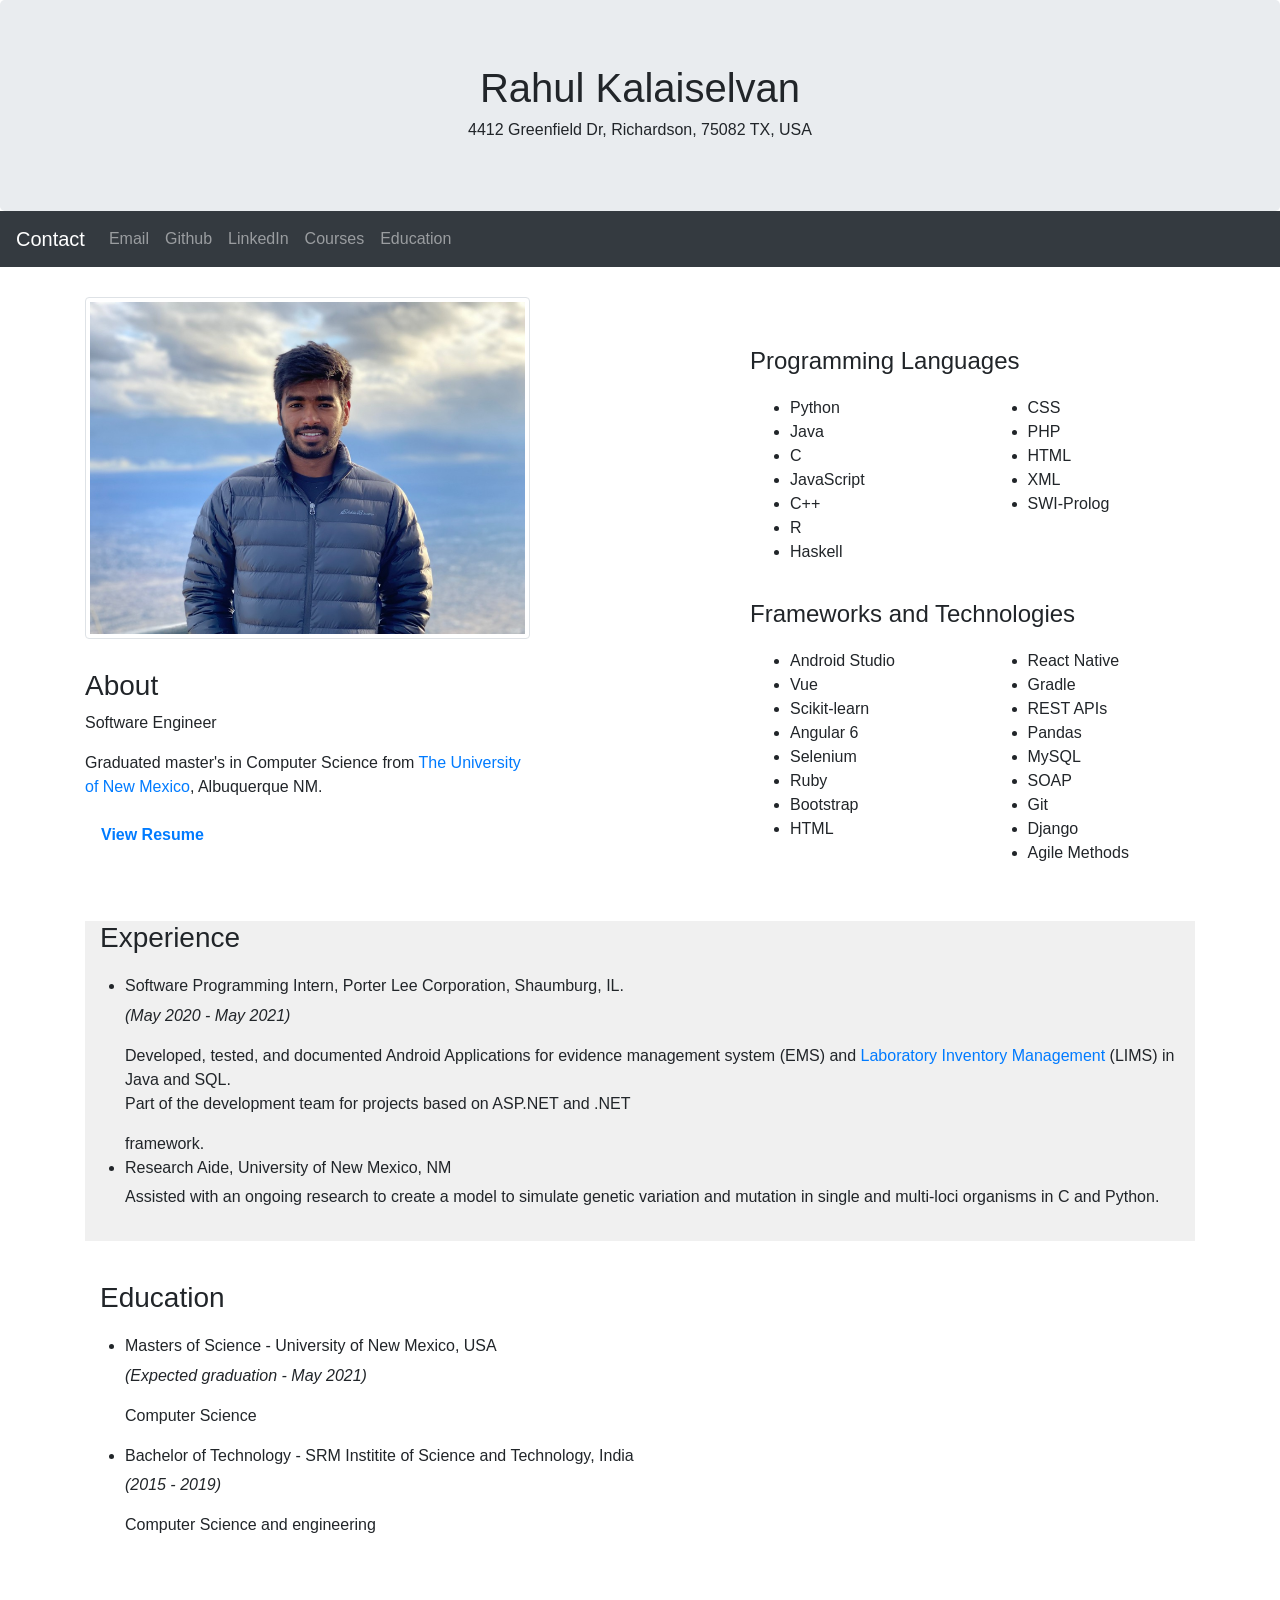
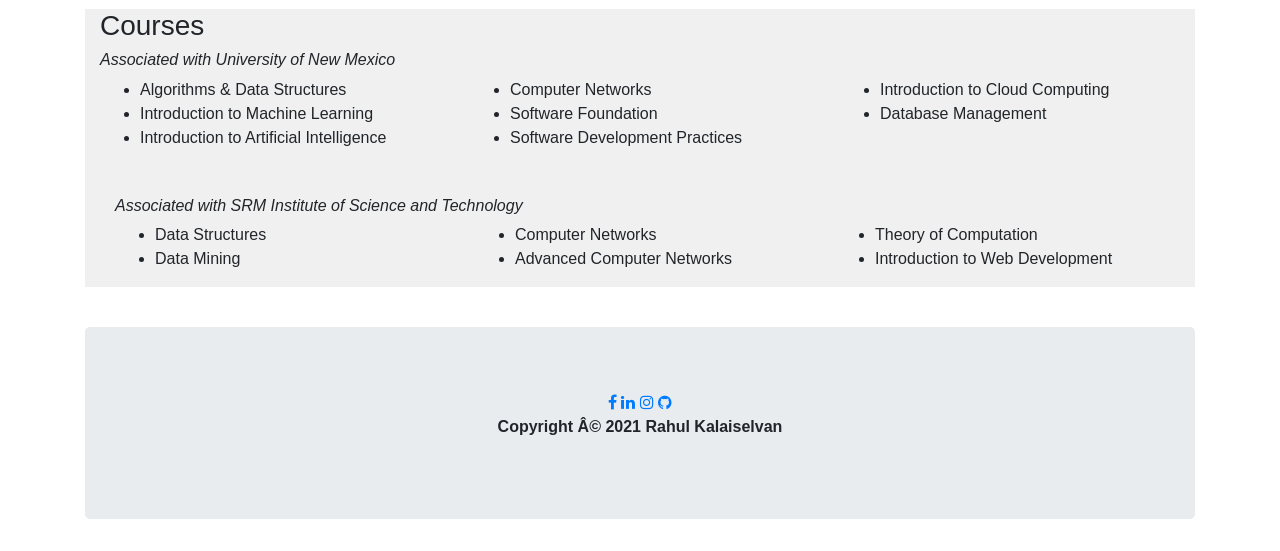
<file: index.html>
<!DOCTYPE html>
<html>
	<head>
		<title> Rahul Kalaiselvan Portfolio </title>
		<meta name="description" content="Rahul Kalaiselvan's portfolio page (Software Engineer)."> 
	</head>

<link rel="stylesheet" href="https://maxcdn.bootstrapcdn.com/bootstrap/4.0.0/css/bootstrap.min.css" integrity="sha384-Gn5384xqQ1aoWXA+058RXPxPg6fy4IWvTNh0E263XmFcJlSAwiGgFAW/dAiS6JXm" crossorigin="anonymous">
<script src="https://maxcdn.bootstrapcdn.com/bootstrap/4.0.0/js/bootstrap.min.js" integrity="sha384-JZR6Spejh4U02d8jOt6vLEHfe/JQGiRRSQQxSfFWpi1MquVdAyjUar5+76PVCmYl" crossorigin="anonymous"></script>

<link rel="stylesheet" href="main.css">

<body>
	<div class="jumbotron text-center" style="margin-bottom:0">
		<h1> Rahul Kalaiselvan </h1>
		<h6> 4412 Greenfield Dr, Richardson, 75082 TX, USA</h6>
	</div>

  <nav class="navbar navbar-expand-sm bg-dark navbar-dark">

  <a class="navbar-brand" href="#">Contact</a>

  <button class="navbar-toggler" type="button" data-toggle="collapse" data-target="#collapsibleNavbar">
    <span class="navbar-toggler-icon"></span>
  </button>

  <div class="collapse navbar-collapse" id="collapsibleNavbar">
    <ul class="navbar-nav">
      <li class="nav-item">
        <a class="nav-link" href="Mailto:rahul.kalaiselvan@outlook.edu">Email</a>
      </li>
      <li class="nav-item">
        <a class="nav-link" href="https://github.com/rahul0070"> Github </a>
      </li>
      <li class="nav-item">
        <a class="nav-link" href="https://www.linkedin.com/in/rahul-kalaiselvan-11180317a/"> LinkedIn </a>
      </li>  
      <li class="nav-item">
        <a class="nav-link" href="#courses1">Courses</a>
      </li>  
      <li class="nav-item">
        <a class="nav-link" href="#education">Education</a>
      </li>  
    </ul>
  </div> 

</nav>

<div id="main" class="container-fluid" >
<div id="about" class="container"  style="margin-top:30px">

	<div class="row">
	<div class="col-5">
		<div class="img-fluid" alt="Responsive image" style="margin-bottom: 30px">
			<img src="MyImage.png" style="width:100%" class="img-thumbnail">
		</div>

		<h3> About </h3>
		<p> Software Engineer </p>
		<p> Graduated master's in Computer Science from <a href="https://www.cs.unm.edu/">The University of New Mexico</a>, Albuquerque NM. </p>
		<a class="nav-link" href="Resume.pdf"><b>View Resume</b></a>

	</div>
	<div class="col-2">
	</div>

	<div class="col-5" style="margin-top: 50px">

		<h4> Programming Languages</h4>
		<div class="row" style="margin-top: 20px">
			<div class="col-sm">
				<ul>
					<li>Python</li>
					<li>Java</li>
					<li>C</li>
					<li>JavaScript</li>
					
					<li>C++</li>
					<li>R</li>

					<li>Haskell</li>
				</ul>
			</div>

			<div class="col-sm">
				<ul>
					<li>CSS</li>
					<li>PHP</li>
					<li>HTML</li>
					<li>XML</li>
					<li>SWI-Prolog</li>
				</ul>
			</div>
		</div>		

		<div style="margin-top: 20px">
		<h4> Frameworks and Technologies </h4>
		</div>

		<div class="row" style="margin-top: 20px">
			<div class="col-sm">
				<ul>
					<li>Android Studio</li>
					<li>Vue</li>
					<li>Scikit-learn</li>
					<li>Angular 6</li>
					<li>Selenium</li>
					<li>Ruby</li>
					<li>Bootstrap</li>
					<li>HTML</li>
					
				</ul>
			</div>
			<div class="col-sm">
				<ul>
					<li>React Native</li>
					<li>Gradle</li>
					<li>REST APIs</li>
					<li>Pandas</li>
					<li>MySQL</li>
					<li>SOAP</li>
					<li>Git</li>
					<li>Django</li>
					<li>Agile Methods</li>
				</ul>
			</div>


	</div>
	</div>
</div>


<div id="experience" class="container" style="margin-top:40px">
		<h3>Experience</h3>
	<div class="row" style="margin-top:20px">
	<ul>
		<li>
			<h6>Software Programming Intern, Porter Lee Corporation, Shaumburg, IL.</h6>
			<p><i>(May 2020 - May 2021)</i></p>
			<p>Developed, tested, and documented Android Applications for evidence management system (EMS) and <a href="http://www.porterlee.com/Documents/pdf_files/LIMSFlier.pdf">Laboratory Inventory Management</a> (LIMS) in Java and SQL. <br>
			Part of the development team for projects based on ASP.NET and .NET </p>
			framework.

			
		</li>

		<li>
			<h6> Research Aide, University of New Mexico, NM</h6>
			<p> Assisted with an ongoing research to create a model to simulate genetic variation and mutation in single and multi-loci organisms in C and Python. </p>
		</li>
	</ul>
	</div>
</div>

<div id="education" class="container"  style="margin-top:40px">
		<h3>Education</h3>

<div class="row" style="margin-top:20px">
	<ul>
		<li>
			<h6> Masters of Science - University of New Mexico, USA </h6>
			<p><i>(Expected graduation - May 2021)</i></p>
			<p> Computer Science </p>
		</li>

		<li>
			<h6> Bachelor of Technology - SRM Institite of Science and Technology, India </h6>
			<p><i>(2015 - 2019)</i></p>
			<p> Computer Science and engineering </p>
		</li>
	</ul>

</div>
</div>


<div id="courses1" class="container"  style="margin-top:40px">
		<h3>Courses</h3>
		<h6><i>Associated with University of New Mexico</i></h6>

<div class="row">

		<div class="col-sm">
			<ul>
				<li> Algorithms & Data Structures
				<li> Introduction to Machine Learning</li>
				<li> Introduction to Artificial Intelligence </li>
			</ul>
		</div>
		<div class="col-sm">
			<ul>
				<li> Computer Networks </li>
				<li> Software Foundation </li>
				<li> Software Development Practices </li>
			</ul>
		</div>
		<div class="col-sm">
			<ul>
				<li> Introduction to Cloud Computing </li>
				<li> Database Management </li>
			</ul>
		</div>
</div>

<div id="courses2" class="container"  style="margin-top:30px">
		<h6><i>Associated with SRM Institute of Science and Technology</i></h6>

<div class="row">

		<div class="col-sm">
			<ul>
				<li> Data Structures </li>
				<li> Data Mining </li>
			</ul>
		</div>
		<div class="col-sm">
			<ul>
				<li> Computer Networks </li>
				<li> Advanced Computer Networks </li>
			</ul>
		</div>
		<div class="col-sm">
			<ul>
				<li> Theory of Computation </li>
				<li> Introduction to Web Development </li>
			</ul>
		</div>
</div>
</div>
</div>

<!-- <div id="certificates" class="container" style="margin-top:40px;">
	<h3> Certificates </h3>
			<div class="col-sm">
			<ul>
				<li> Algorithms & Data Structures
				<li> Introduction to Machine Learning</li>
				<li> Introduction to Artificial Intelligence </li>
			</ul>
		</div>
</div> -->

<div id="footer" class="jumbotron text-center" style="margin-top:40px" style="margin-bottom:0px">
 <link rel="stylesheet" href="https://cdnjs.cloudflare.com/ajax/libs/font-awesome/4.7.0/css/font-awesome.min.css">

<!-- Add font awesome icons -->
<a href="https://www.facebook.com/rahul.kalaiselvan" class="fa fa-facebook"></a>
<a href="https://www.linkedin.com/in/rahul-kalaiselvan-11180317a/" class="fa fa-linkedin"></a>
<a href="https://www.instagram.com/rahul_kalaiselvan/" class="fa fa-instagram"></a>
<a href="https://github.com/rahul0070" class="fa fa-github"></a>

<p><b>Copyright © 2021 Rahul Kalaiselvan</b></p>
</div>

</body>
</html>
</file>
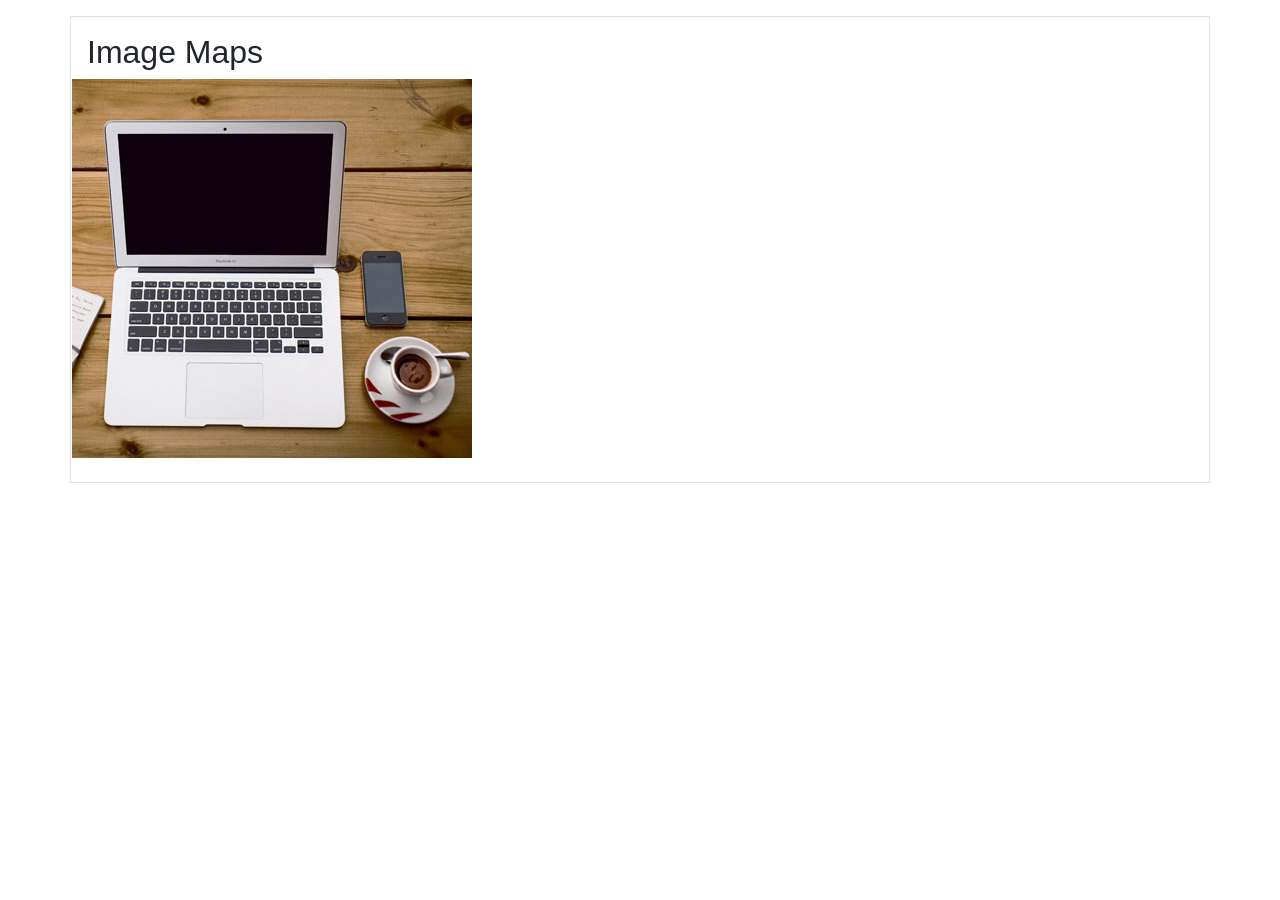
<file: Kousi.html>
<!DOCTYPE html>
<html>

<link rel="stylesheet" href="https://maxcdn.bootstrapcdn.com/bootstrap/4.0.0/css/bootstrap.min.css" integrity="sha384-Gn5384xqQ1aoWXA+058RXPxPg6fy4IWvTNh0E263XmFcJlSAwiGgFAW/dAiS6JXm" crossorigin="anonymous">
<script src="https://maxcdn.bootstrapcdn.com/bootstrap/4.0.0/js/bootstrap.min.js" integrity="sha384-JZR6Spejh4U02d8jOt6vLEHfe/JQGiRRSQQxSfFWpi1MquVdAyjUar5+76PVCmYl" crossorigin="anonymous"></script>

<script>
	function myFunc(information) {
		// https://www.mobilefish.com/services/record_mouse_coordinates/record_mouse_coordinates.php
  		document.getElementById("info").innerHTML = information;
	}

</script>

<body onLoad = declare()>
<div class="container p-3 my-3 border">
	<h2>Image Maps</h2>
	<div class="row align-self-center">
	<img src="workplace.jpg" id="imagename" usemap="#workmap" width="400" height="379">
	<map name="workmap">
	  <area onmouseover="myFunc('This is a Computer')" id="one" shape="rect" coords="34,44,270,350" alt="Computer">
	  <area onmouseover="myFunc('This is a Phone')" id="two" shape="rect" coords="290,172,333,250" alt="Phone">
	  <area onmouseover="myFunc('This is a Cofee Cup')" id="three" shape="rect" coords="337,300,44" alt="Cup of coffee">
	</map>
	</div>

	<div class="row">
		<h3 class="popuptext" id="info"></h3>
	</div>
</div>

</body>
</html>
</file>
<file: main.css>
#experience, #courses1{
	background-color: #f0f0f0
}
</file>
